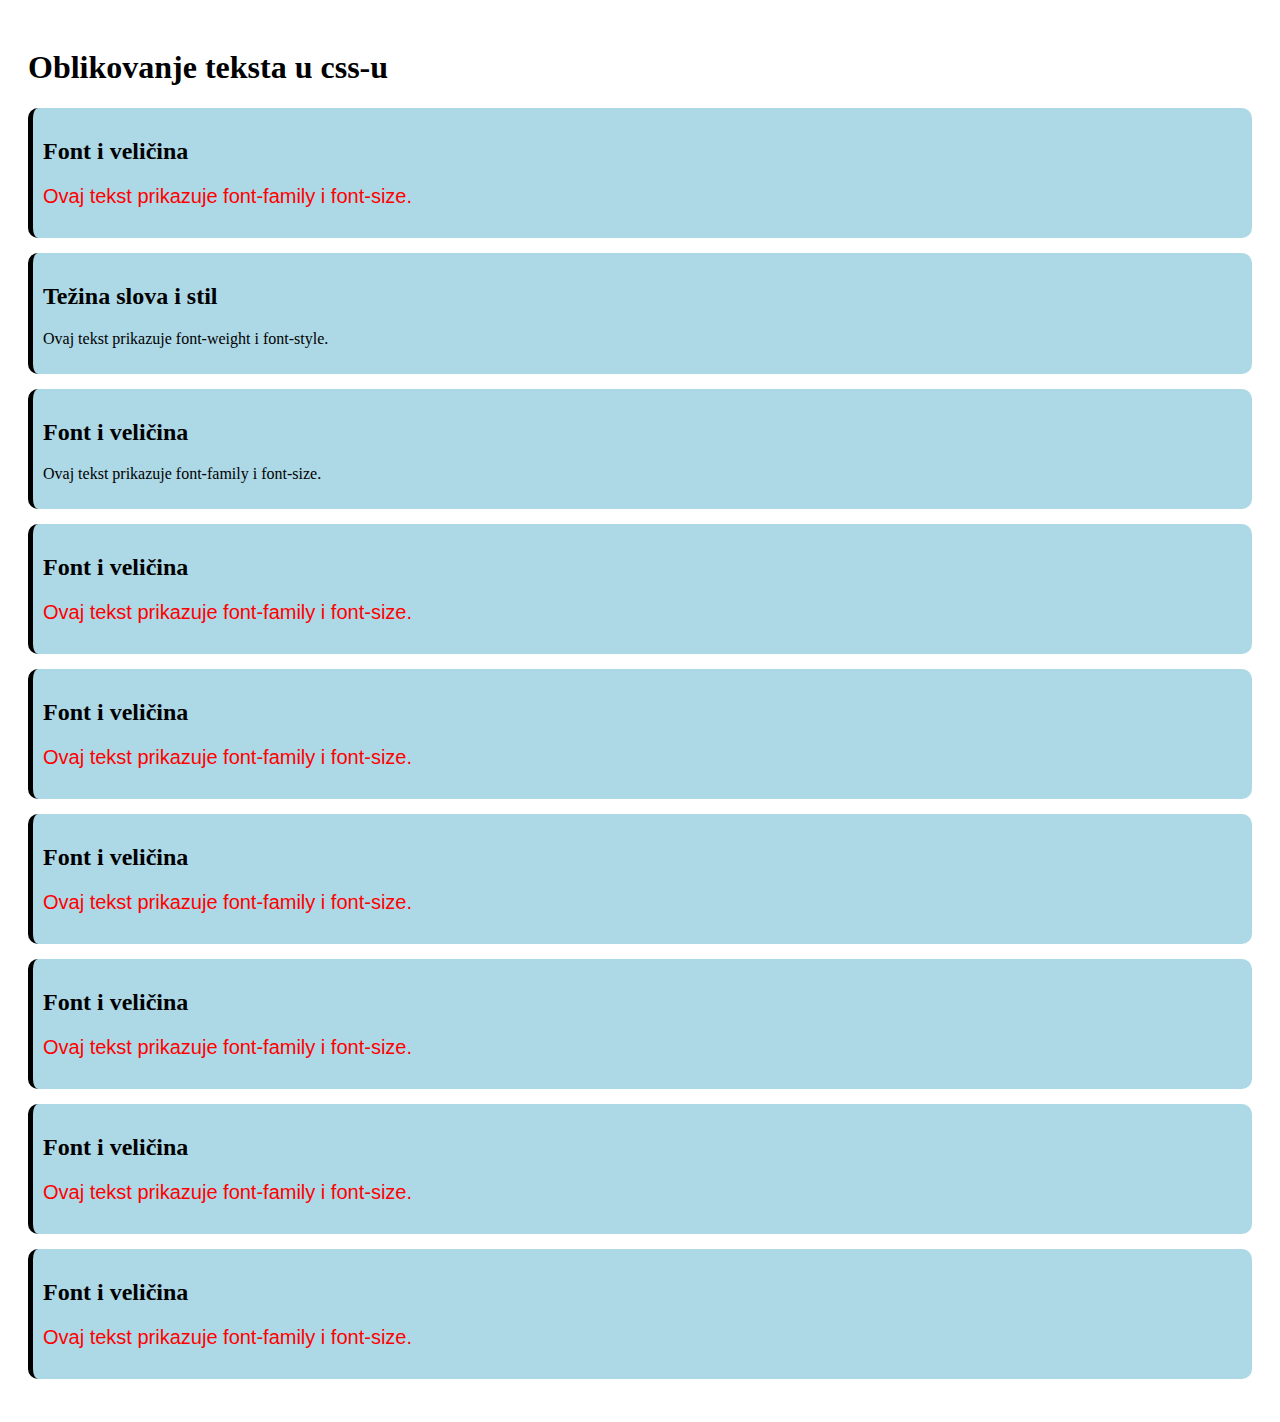
<file: index.html>
<!DOCTYPE html>
<html lang="en">
<head>
    <meta charset="UTF-8">
    <meta name="viewport" content="width=device-width, initial-scale=1.0">
    <link rel="stylesheet" href="stil.css">
    <title>Oblikovanje teksta</title>
</head>
<body>
    <h1>Oblikovanje teksta u css-u</h1>
    <div class="kartica">
        <h2>Font i veličina</h2>
        <p class="font">
            Ovaj tekst prikazuje font-family i font-size.
        </p>
    </div>
    <div class="kartica">
        <h2>Težina slova i stil</h2>
        <p class="težina">
            Ovaj tekst prikazuje font-weight i font-style.
        </p>
    </div>
    <div class="kartica">
        <h2>Font i veličina</h2>
        <p class="razmaci">
            Ovaj tekst prikazuje font-family i font-size.
        </p>
    </div>
    <div class="kartica">
        <h2>Font i veličina</h2>
        <p class="font">
            Ovaj tekst prikazuje font-family i font-size.
        </p>
    </div>
    <div class="kartica">
        <h2>Font i veličina</h2>
        <p class="font">
            Ovaj tekst prikazuje font-family i font-size.
        </p>
    </div>
    <div class="kartica">
        <h2>Font i veličina</h2>
        <p class="font">
            Ovaj tekst prikazuje font-family i font-size.
        </p>
    </div>
    <div class="kartica">
        <h2>Font i veličina</h2>
        <p class="font">
            Ovaj tekst prikazuje font-family i font-size.
        </p>
    </div>
    <div class="kartica">
        <h2>Font i veličina</h2>
        <p class="font">
            Ovaj tekst prikazuje font-family i font-size.
        </p>
    </div>
    <div class="kartica">
        <h2>Font i veličina</h2>
        <p class="font">
            Ovaj tekst prikazuje font-family i font-size.
        </p>
    </div>
</body>
</html>
</file>
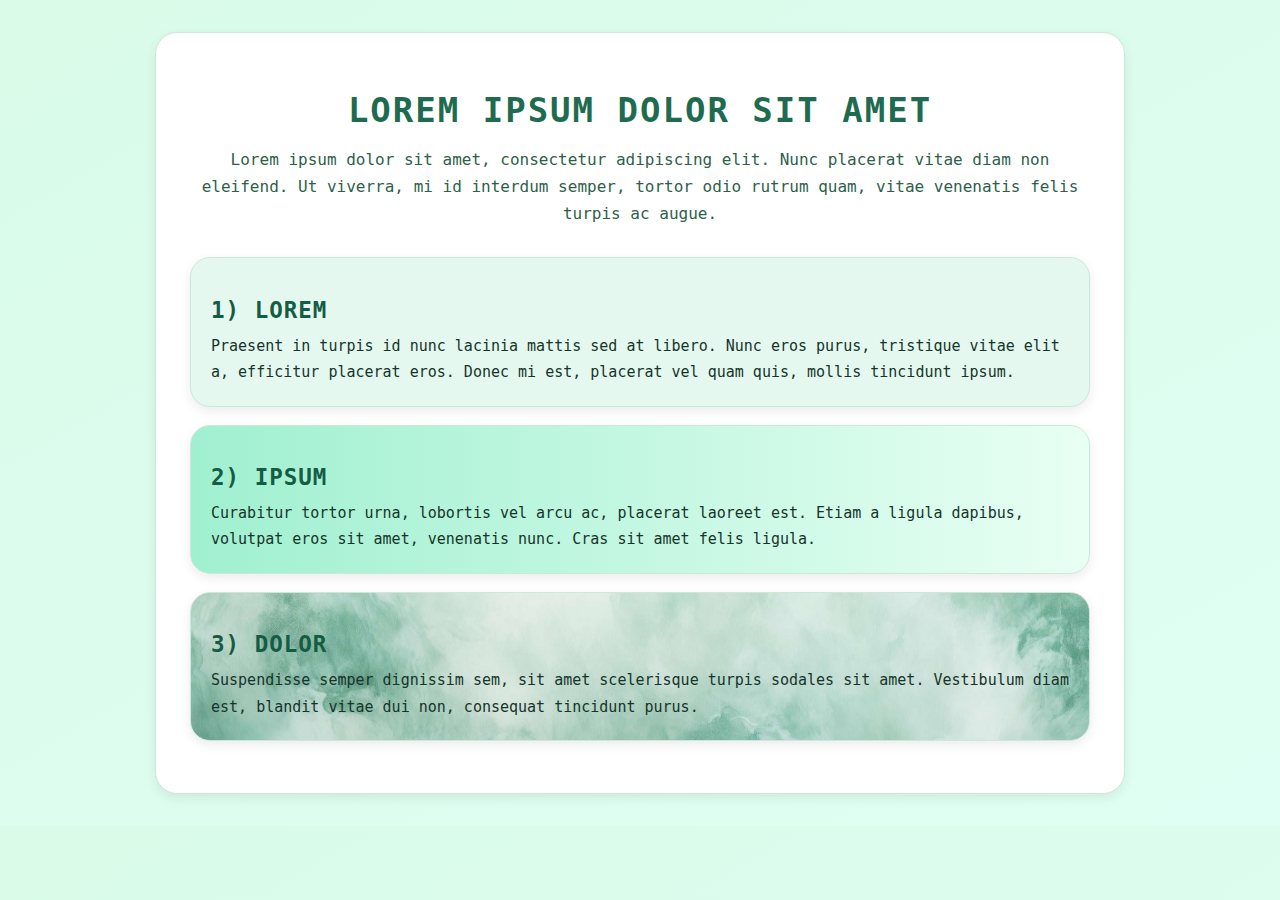
<file: 2-kontrolni-zadatak-Matija-Kvar/index.html>
<!DOCTYPE html>
<html lang="hr">
<head>
    <meta charset="UTF-8">
    <meta name="viewport" content="width=device-width, initial-scale=1.0">
    <title>Primjer spremnika</title>
    <link rel="stylesheet" href="style.css">
</head>
<body>

<main class="glavni-okvir">

    <h1>Lorem ipsum dolor sit amet</h1>
    <p class="podnaslov">
        Lorem ipsum dolor sit amet, consectetur adipiscing elit. Nunc placerat vitae diam non eleifend. Ut viverra, mi id interdum semper, tortor odio rutrum quam, vitae venenatis felis turpis ac augue. 
    </p>

    <div class="blok jednobojno">
        <h2>1)  LOREM</h2>
        <p>
            Praesent in turpis id nunc lacinia mattis sed at libero. Nunc eros purus, tristique vitae elit a, efficitur placerat eros. Donec mi est, placerat vel quam quis, mollis tincidunt ipsum.

        </p>
    </div>

    <div class="blok gradijent">
        <h2>2)  IPSUM</h2>
        <p>
           Curabitur tortor urna, lobortis vel arcu ac, placerat laoreet est. Etiam a ligula dapibus, volutpat eros sit amet, venenatis nunc. Cras sit amet felis ligula. 

        </p>
    </div>

    <div class="blok slika">
        <h2>3)  DOLOR</h2>
        <p>
         Suspendisse semper dignissim sem, sit amet scelerisque turpis sodales sit amet. Vestibulum diam est, blandit vitae dui non, consequat tincidunt purus.
        </p>
    </div>

</main>

</body>
</html>
</file>
<file: stil.css>
body{
    padding:20px;
}

.kartica{
    background-color: lightblue;
    padding: 10px;
    margin-bottom: 15px;
    border-radius: 10px;
    border-left: 5px solid black;
}

.font{
    font-family: Impact, Haettenschweiler, 'Arial Narrow Bold', sans-serif;
    font-size: 20px;
    color: red;
}
</file>
<file: 2-kontrolni-zadatak-Matija-Kvar/style.css>
body {
    margin: 0;
    padding: 32px;
    font-family: monospace;
    background: linear-gradient(150deg, #d9fbe8, #e0fff4);
    color: #16352a;
}

.glavni-okvir {
    max-width: 900px;
    margin: 0 auto;
    padding: 34px;
    background-color: white;
    border-radius: 22px;
    border: 1px solid #cde8da;
    box-shadow: 0 4px 12px rgba(0, 0, 0, 0.08);
}

h1 {
    text-align: center;
    text-transform: uppercase;
    letter-spacing: 2px;
    font-size: 34px;
    margin-bottom: 10px;
    color: #1e6b4f;
}

.podnaslov {
    text-align: center;
    font-size: 16px;
    line-height: 1.7;
    margin-bottom: 30px;
    color: #2e5f4b;
}

.naglasak {
    color: crimson;
    text-decoration: dotted;
}

.blok {
    font-size: 15px;
    border-radius: 20px;
    padding: 20px;
    margin: 18px 0;
    border: 1px solid #cde8da;
    box-shadow: 0 4px 12px rgba(0, 0, 0, 0.08);
}

.blok h2 {
    margin-bottom: 10px;
    text-transform: uppercase;
    letter-spacing: 1px;
    color: #145c43;
}

.blok p {
    margin: 0;
    line-height: 1.75;
    color: #16352a;
}

.jednobojno {
    background-color: #e4f8ef;
}

.gradijent {
    background: linear-gradient(90deg, #a0f0d0, #e8fff4);
}

.slika {
    background-image: url("pozadina.jpg");
    background-size: cover;
    background-position: center;
    color: white;
}
</file>
